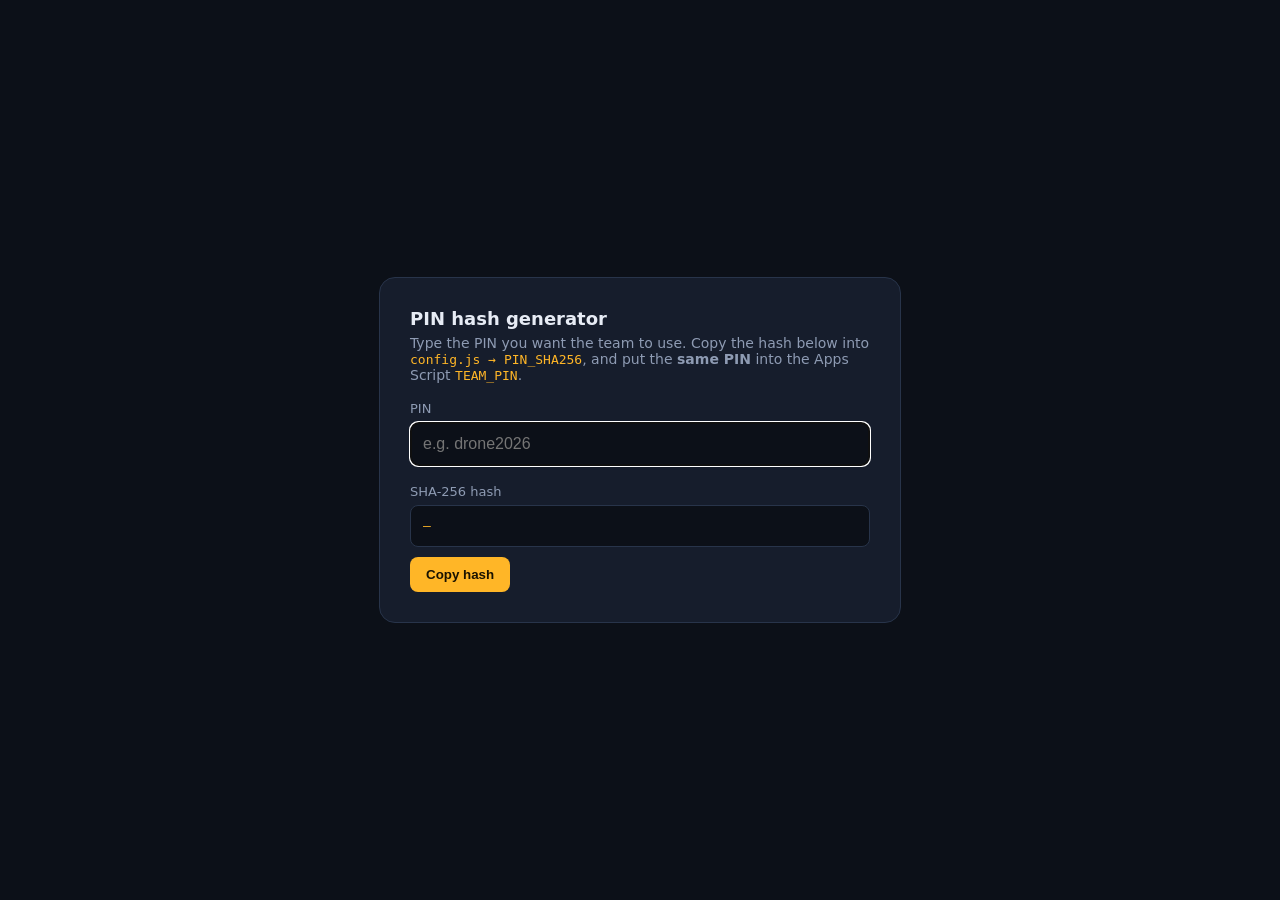
<file: pin-hash.html>
<!DOCTYPE html>
<html lang="en">
<head>
  <meta charset="utf-8" />
  <meta name="viewport" content="width=device-width, initial-scale=1" />
  <title>PIN hash generator</title>
  <style>
    body { font-family: -apple-system, system-ui, sans-serif; background:#0c1018; color:#e7ecf5;
           display:grid; place-items:center; min-height:100vh; margin:0; }
    .card { background:#161d2c; border:1px solid #28344a; border-radius:16px; padding:30px; width:min(92vw,460px); }
    h1 { font-size:18px; margin:0 0 6px; }
    p { color:#8e9bb3; font-size:14px; margin:0 0 18px; }
    input { width:100%; padding:12px; border-radius:8px; border:1px solid #28344a; background:#0c1018;
            color:#e7ecf5; font-size:16px; box-sizing:border-box; }
    label { font-size:13px; color:#8e9bb3; display:block; margin-bottom:6px; }
    .out { margin-top:18px; }
    code { display:block; background:#0c1018; border:1px solid #28344a; border-radius:8px; padding:12px;
           font-size:13px; word-break:break-all; color:#ffb627; min-height:1.2em; }
    button { margin-top:10px; background:#ffb627; color:#1a1300; border:none; border-radius:8px;
             padding:10px 16px; font-weight:600; cursor:pointer; }
  </style>
</head>
<body>
  <div class="card">
    <h1>PIN hash generator</h1>
    <p>Type the PIN you want the team to use. Copy the hash below into
       <code style="display:inline;border:none;padding:0;background:none">config.js → PIN_SHA256</code>,
       and put the <strong>same PIN</strong> into the Apps Script <code style="display:inline;border:none;padding:0;background:none">TEAM_PIN</code>.</p>
    <label for="pin">PIN</label>
    <input id="pin" type="text" placeholder="e.g. drone2026" autofocus />
    <div class="out">
      <label>SHA-256 hash</label>
      <code id="hash">—</code>
      <button id="copy">Copy hash</button>
    </div>
  </div>
  <script>
    const pin = document.getElementById("pin");
    const hashEl = document.getElementById("hash");
    async function update() {
      const v = pin.value;
      if (!v) { hashEl.textContent = "—"; return; }
      const buf = await crypto.subtle.digest("SHA-256", new TextEncoder().encode(v));
      hashEl.textContent = [...new Uint8Array(buf)].map(b => b.toString(16).padStart(2,"0")).join("");
    }
    pin.addEventListener("input", update);
    document.getElementById("copy").addEventListener("click", () => {
      if (hashEl.textContent !== "—") navigator.clipboard.writeText(hashEl.textContent);
    });
  </script>
</body>
</html>
</file>
